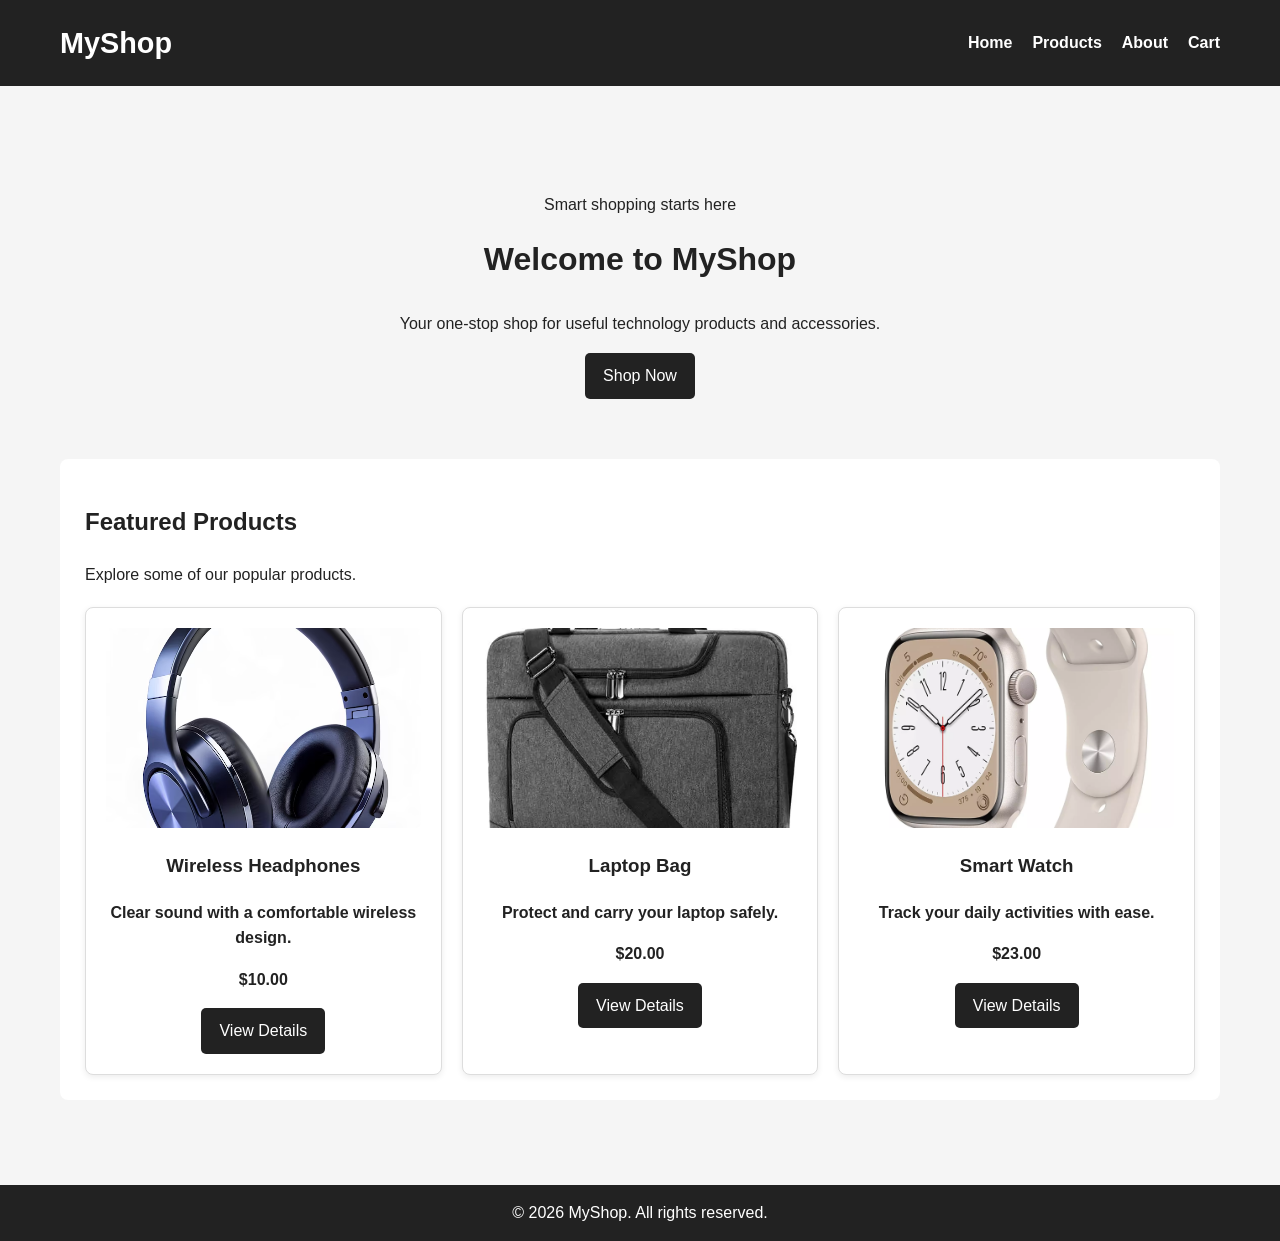
<file: index.html>
<!DOCTYPE html>
<html lang="en">

<head>
    <meta charset="UTF-8">
    <meta name="viewport" content="width=device-width, initial-scale=1.0">

    <meta name="description"
        content="MyShop is an e-commerce product catalog for browsing and shopping useful products.">

    <title>MyShop - Product Catalog</title>

    <link rel="stylesheet" href="css/style.css">
</head>

<body>

    <header class="site-header">

        <nav class="navbar container" aria-label="Main navigation">

            <a href="index.html" class="logo">
                MyShop
            </a>

            <div class="nav-links">
                <a href="index.html">Home</a>
                <a href="product.html">Products</a>
                <a href="about.html">About</a>
                <a href="cart.html">Cart</a>
            </div>

        </nav>

    </header>

    <main class="container">

        <section id="hero" class="hero">

            <div>
                <p class="eyebrow">Smart shopping starts here</p>

                <h1>Welcome to MyShop</h1>

                <p>
                    Your one-stop shop for useful technology products
                    and accessories.
                </p>

                <a href="product.html" class="btn">
                    Shop Now
                </a>
            </div>

        </section>

        <section id="featured-products" class="section">

            <h2>Featured Products</h2>

            <p>
                Explore some of our popular products.
            </p>

            <div class="product-grid">

                <article class="product-card">

                    <img
                        src="img/headphone.jpg"
                        alt="Wireless Headphones"
                         width="400"
                         height="300"
                         loading="lazy"
                    >

                    <h3>Wireless Headphones</h3>

                    <p>
                        Clear sound with a comfortable wireless design.
                    </p>

                    <p class="price">
                        $10.00
                    </p>

                    <a
                        href="product-details.html?id=1"
                        class="btn"
                        aria-label="View details of Wireless Headphones"
                    >
                        View Details
                    </a>

                </article>

                <article class="product-card">

                    <img
                        src="img/laptopbag.jpg"
                        alt="Laptop Bag"
                         width="400"
                         height="300"
                         loading="lazy"
                    >

                    <h3>Laptop Bag</h3>

                    <p>
                        Protect and carry your laptop safely.
                    </p>

                    <p class="price">
                        $20.00
                    </p>

                    <a
                        href="product-details.html?id=2"
                        class="btn"
                        aria-label="View details of Laptop Bag"
                    >
                        View Details
                    </a>

                </article>

                <article class="product-card">

                    <img
                        src="img/watch.jpg"
                        alt="Smart Watch"
                         width="400"
                         height="300"
                         loading="lazy"
                    >

                    <h3>Smart Watch</h3>

                    <p>
                        Track your daily activities with ease.
                    </p>

                    <p class="price">
                        $23.00
                    </p>

                    <a
                        href="product-details.html?id=3"
                        class="btn"
                        aria-label="View details of Smart Watch"
                    >
                        View Details
                    </a>

                </article>

            </div>

        </section>

    </main>

    <footer class="site-footer">

        <p>
            &copy; 2026 MyShop. All rights reserved.
        </p>

    </footer>

</body>
</html>
</file>
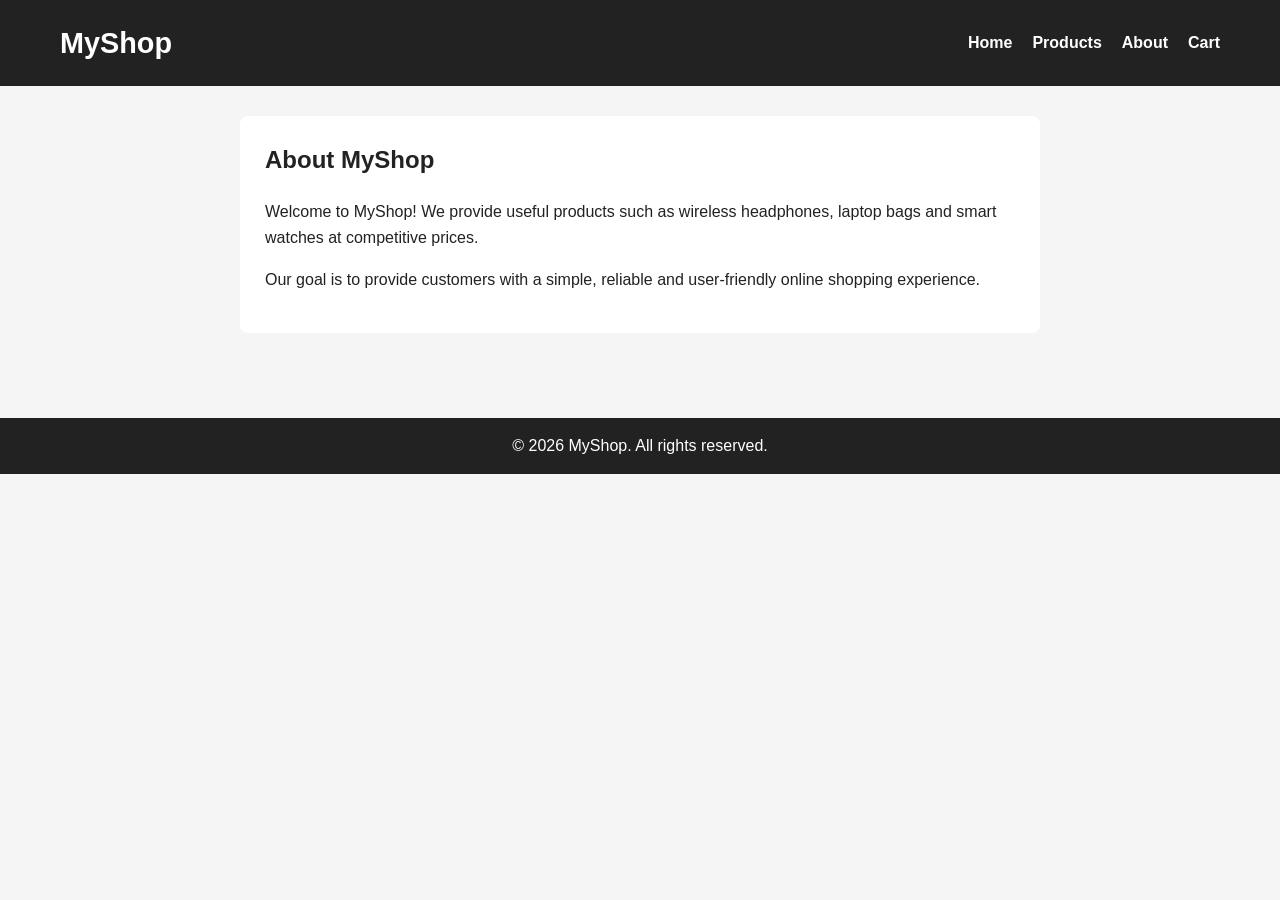
<file: about.html>
<!DOCTYPE html>
<html lang="en">
<head>
    <meta charset="UTF-8">
    <meta name="viewport" content="width=device-width, initial-scale=1.0">

    <meta
        name="description"
        content="Learn more about MyShop and our goal of providing a simple online shopping experience."
    >

    <title>MyShop - About</title>

    <link rel="stylesheet" href="css/style.css">
</head>

<body>

    <header class="site-header">
        <nav class="navbar container" aria-label="Main navigation">

            <a href="index.html" class="logo">
                MyShop
            </a>

            <div class="nav-links">
                <a href="index.html">Home</a>
                <a href="product.html">Products</a>
                <a href="about.html">About</a>
                <a href="cart.html">Cart</a>
            </div>

        </nav>
    </header>

    <main class="container">

        <section
            id="about"
            class="about-section section"
            aria-labelledby="about-title"
        >

            <h1 id="about-title">
                About MyShop
            </h1>

            <p>
                Welcome to MyShop! We provide useful products
                such as wireless headphones, laptop bags and
                smart watches at competitive prices.
            </p>

            <p>
                Our goal is to provide customers with a simple,
                reliable and user-friendly online shopping experience.
            </p>

        </section>

    </main>

    <footer class="site-footer">
        <div class="container">
            <p>&copy; 2026 MyShop. All rights reserved.</p>
        </div>
    </footer>

    <script src="js/script.js"></script>

</body>
</html>
</file>
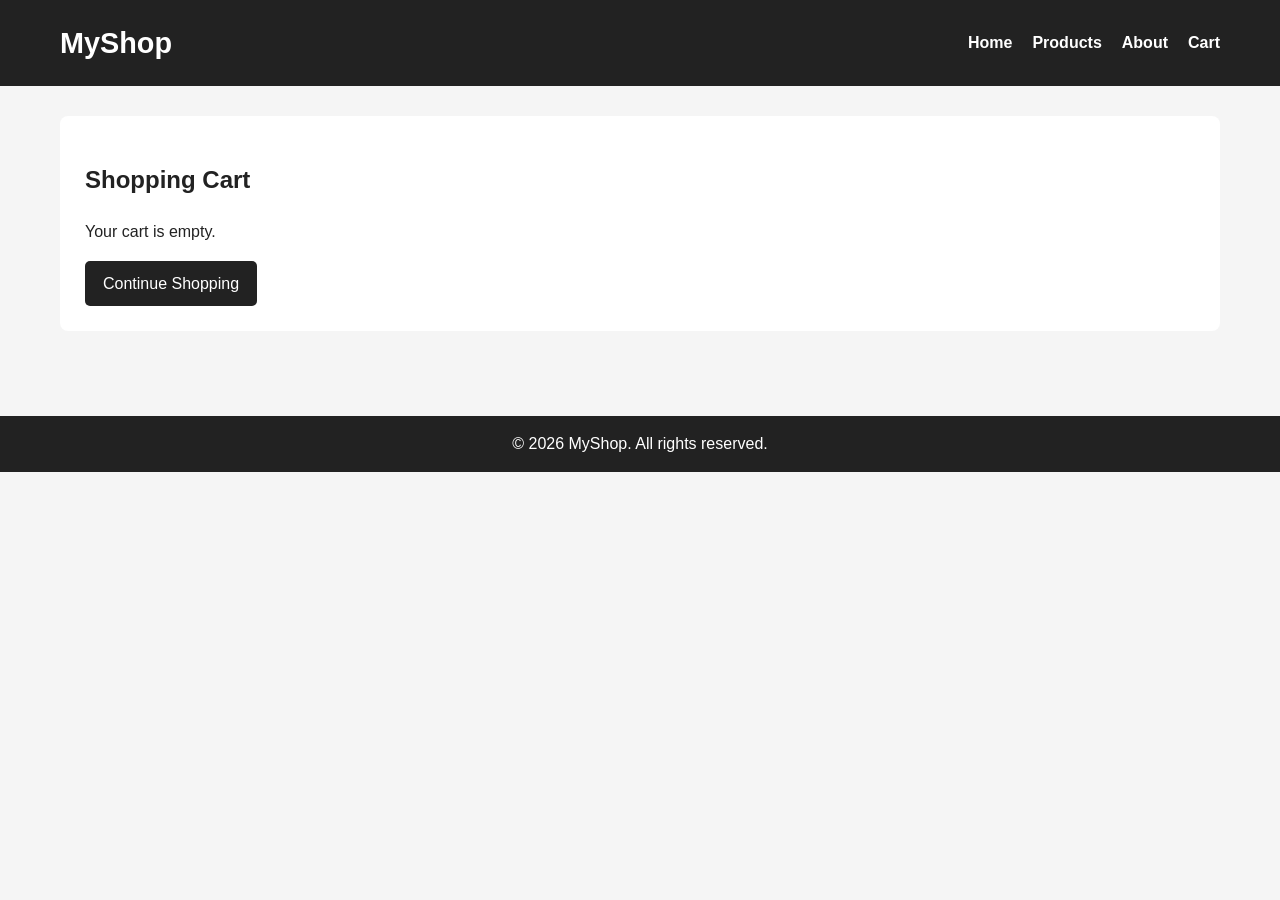
<file: cart.html>
<!DOCTYPE html>
<html lang="en">
<head>
    <meta charset="UTF-8">
    <meta name="viewport" content="width=device-width, initial-scale=1.0">

    <meta
        name="description"
        content="View and manage products added to your shopping cart."
    >

    <title>MyShop - Cart</title>

    <link rel="stylesheet" href="css/style.css">
</head>

<body>

    <header class="site-header">
        <nav class="navbar container" aria-label="Main navigation">

            <a href="index.html" class="logo">
                MyShop
            </a>

            <div class="nav-links">
                <a href="index.html">Home</a>
                <a href="product.html">Products</a>
                <a href="about.html">About</a>
                <a href="cart.html">Cart</a>
            </div>

        </nav>
    </header>

    <main class="container">

        <section
            id="shopping-cart"
            class="cart-section section"
            aria-labelledby="cart-title"
        >

            <h1 id="cart-title">
                Shopping Cart
            </h1>

            <p>
                Your cart is empty.
            </p>

        </section>

    </main>

    <footer class="site-footer">
        <div class="container">
            <p>&copy; 2026 MyShop. All rights reserved.</p>
        </div>
    </footer>

    <script src="js/script.js"></script>

</body>
</html>
</file>
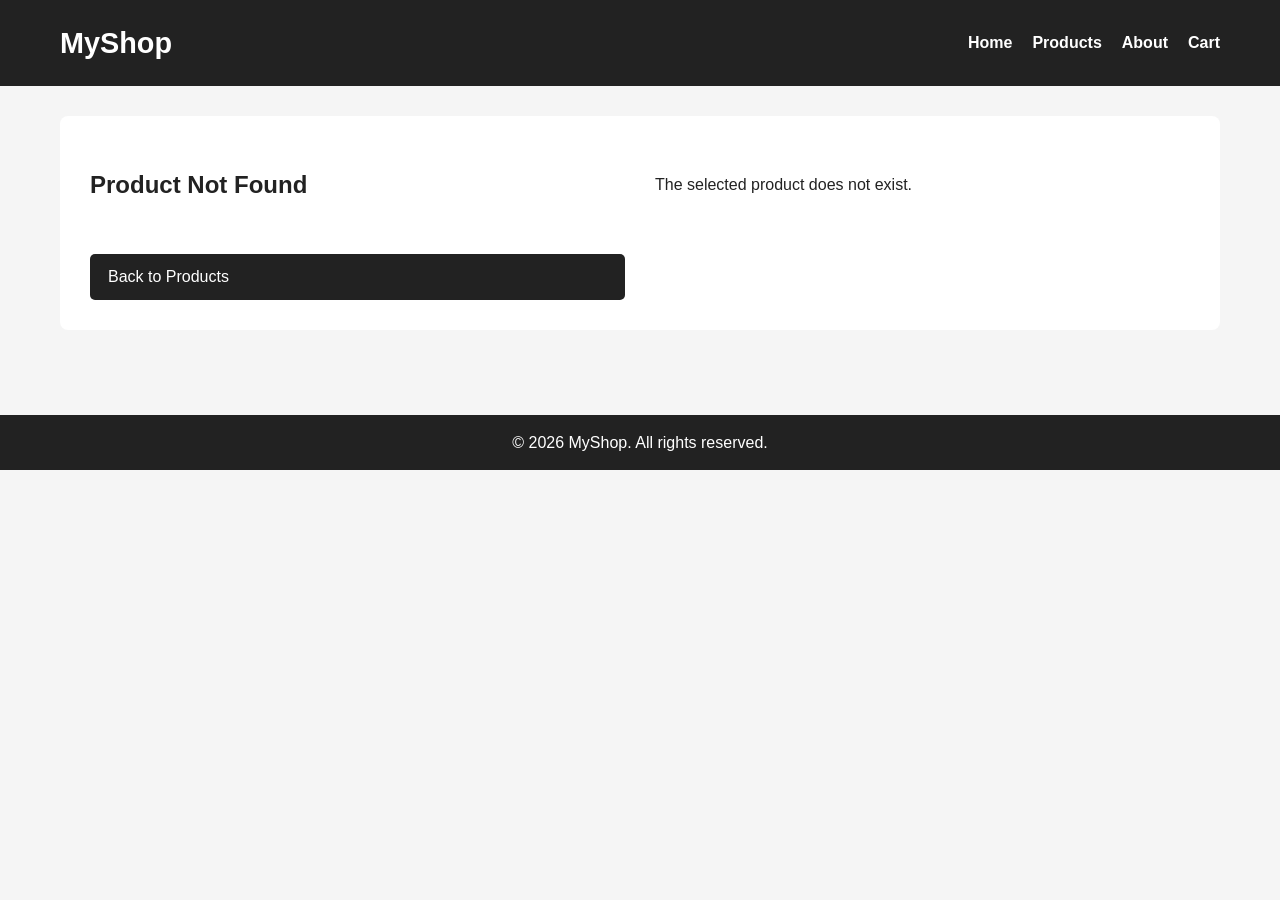
<file: product-details.html>
<!DOCTYPE html>
<html lang="en">
<head>
    <meta charset="UTF-8">
    <meta name="viewport" content="width=device-width, initial-scale=1.0">

    <meta
        name="description"
        content="View product details and add products to your shopping cart."
    >

    <title>MyShop - Product Details</title>

    <link rel="stylesheet" href="css/style.css">
</head>

<body>

    <header class="site-header">
        <nav class="navbar container" aria-label="Main navigation">

            <a href="index.html" class="logo">
                MyShop
            </a>

            <div class="nav-links">
                <a href="index.html">Home</a>
                <a href="product.html">Products</a>
                <a href="about.html">About</a>
                <a href="cart.html">Cart</a>
            </div>

        </nav>
    </header>

    <main class="container">

        <section
            id="product-details"
            class="product-detail section"
            aria-labelledby="detail-name"
        >

            <img
                id="detail-image"
                src="img/headphone.jpg"
                alt="Product Image"
                class="detail-image"
            >

            <div class="product-detail-content">

                <h1 id="detail-name">
                    Wireless Headphones
                </h1>

                <p id="detail-price">
                    Price: $10.00
                </p>

                <p id="detail-description">
                    Enjoy clear sound with comfortable wireless headphones.
                </p>

                <button
                    type="button"
                    class="btn"
                    id="add-to-cart"
                >
                    Add to Cart
                </button>

            </div>

        </section>

    </main>

    <footer class="site-footer">
        <div class="container">
            <p>&copy; 2026 MyShop. All rights reserved.</p>
        </div>
    </footer>

    <script src="js/script.js"></script>

</body>
</html>
</file>
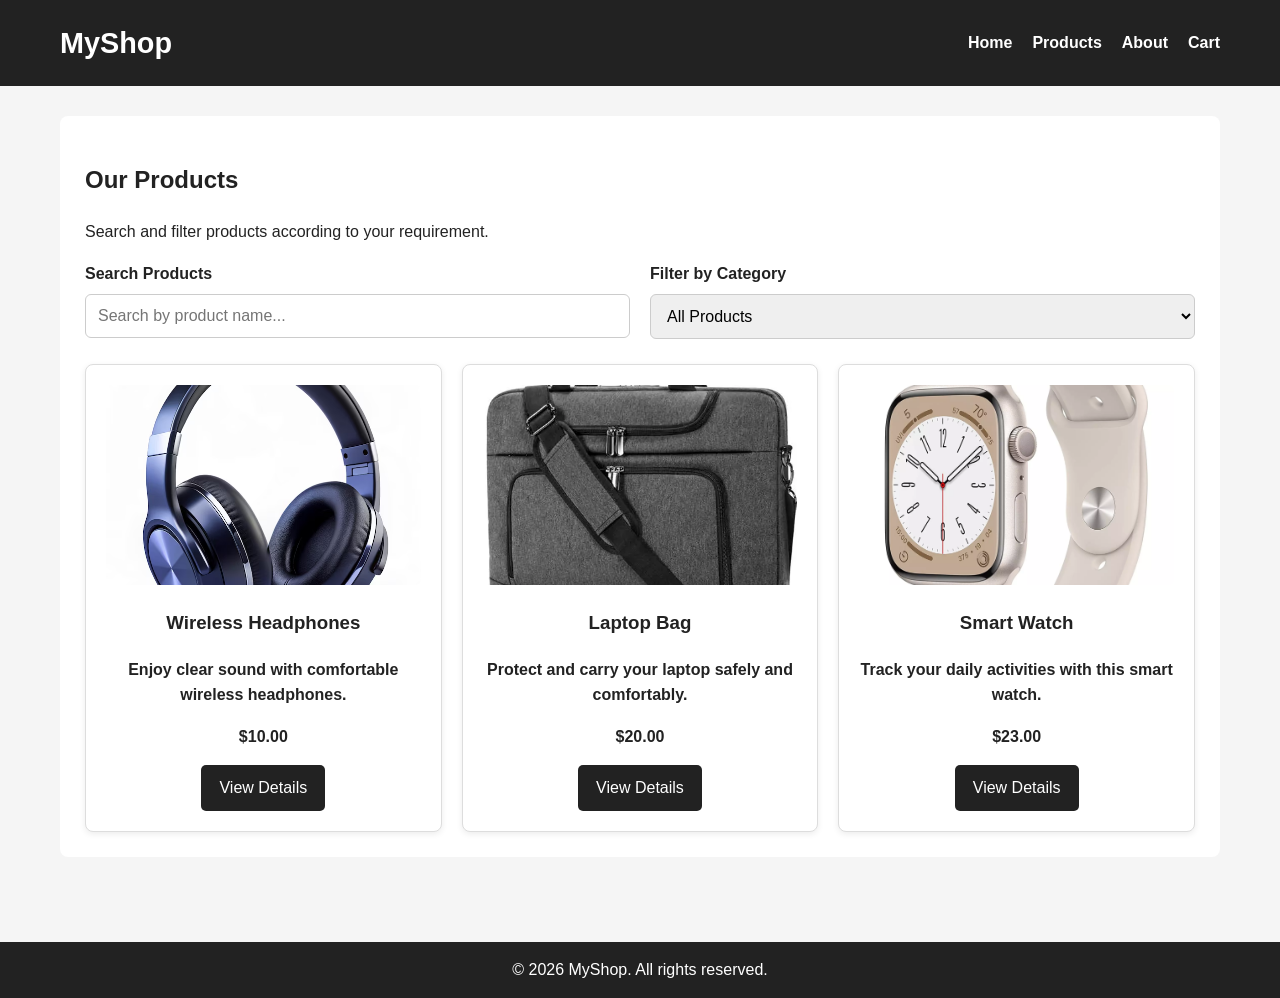
<file: product.html>
<!DOCTYPE html>
<html lang="en">

<head>
    <meta charset="UTF-8">
    <meta name="viewport" content="width=device-width, initial-scale=1.0">

    <meta name="description"
        content="Browse, search and filter products available at MyShop.">

    <title>MyShop - Products</title>

    <link rel="stylesheet" href="css/style.css">
</head>

<body>

    <header class="site-header">

        <nav class="navbar container" aria-label="Main navigation">

            <a href="index.html" class="logo">
                MyShop
            </a>

            <div class="nav-links">
                <a href="index.html">Home</a>
                <a href="product.html">Products</a>
                <a href="about.html">About</a>
                <a href="cart.html">Cart</a>
            </div>

        </nav>

    </header>

    <main class="container">

        <section id="product-list" class="section">

            <h1>Our Products</h1>

            <p>
                Search and filter products according to your requirement.
            </p>

            <div class="controls">

                <div class="search-box">

                    <label for="search-input">
                        Search Products
                    </label>

                    <input
                        type="search"
                        id="search-input"
                        placeholder="Search by product name..."
                    >

                </div>

                <div class="filter-box">

                    <label for="category-filter">
                        Filter by Category
                    </label>

                    <select id="category-filter">

                        <option value="all">
                            All Products
                        </option>

                        <option value="audio">
                            Audio
                        </option>

                        <option value="accessories">
                            Accessories
                        </option>

                        <option value="wearables">
                            Wearables
                        </option>

                    </select>

                </div>

            </div>

            <div class="product-grid">

                <article
                    class="product-card"
                    data-category="audio"
                >

                    <img
                        src="img/headphone.jpg"
                        alt="Wireless Headphones"
                    >

                    <h3>Wireless Headphones</h3>

                    <p>
                        Enjoy clear sound with comfortable wireless headphones.
                    </p>

                    <p class="price">
                        $10.00
                    </p>

                    <a
                        href="product-details.html?id=1"
                        class="btn"
                        aria-label="View details of Wireless Headphones"
                    >
                        View Details
                    </a>

                </article>


                <article
                    class="product-card"
                    data-category="accessories"
                >

                    <img
                        src="img/laptopbag.jpg"
                        alt="Laptop Bag"
                    >

                    <h3>Laptop Bag</h3>

                    <p>
                        Protect and carry your laptop safely and comfortably.
                    </p>

                    <p class="price">
                        $20.00
                    </p>

                    <a
                        href="product-details.html?id=2"
                        class="btn"
                        aria-label="View details of Laptop Bag"
                    >
                        View Details
                    </a>

                </article>


                <article
                    class="product-card"
                    data-category="wearables"
                >

                    <img
                        src="img/watch.jpg"
                        alt="Smart Watch"
                    >

                    <h3>Smart Watch</h3>

                    <p>
                        Track your daily activities with this smart watch.
                    </p>

                    <p class="price">
                        $23.00
                    </p>

                    <a
                        href="product-details.html?id=3"
                        class="btn"
                        aria-label="View details of Smart Watch"
                    >
                        View Details
                    </a>

                </article>

            </div>

            <p id="no-products" class="no-products" hidden>
                No products found.
            </p>

        </section>

    </main>

    <footer class="site-footer">

        <p>
            &copy; 2026 MyShop. All rights reserved.
        </p>

    </footer>

    <script src="js/script.js"></script>

</body>
</html>
</file>
<file: css/style.css>
/* ===============================
   Global Styles
================================ */

* {
    box-sizing: border-box;
}

body {
    margin: 0;
    font-family: Arial, sans-serif;
    background-color: #f5f5f5;
    color: #222;
    line-height: 1.6;
}

.container {
    width: 100%;
    max-width: 1200px;
    margin: 0 auto;
    padding-left: 20px;
    padding-right: 20px;
}

/* ===============================
   Header and Navigation
================================ */

.site-header {
    background-color: #222;
    color: white;
    padding: 20px 0;
}

.navbar {
    display: flex;
    align-items: center;
    justify-content: space-between;
    gap: 20px;
}

.logo {
    color: white;
    text-decoration: none;
    font-size: 1.8rem;
    font-weight: bold;
}

.nav-links {
    display: flex;
    align-items: center;
    gap: 20px;
}

.nav-links a {
    color: white;
    text-decoration: none;
    font-weight: bold;
}

.nav-links a:hover {
    color: #ffd166;
}

/* ===============================
   Main Content
================================ */

main {
    padding-top: 30px;
    padding-bottom: 30px;
}

.section {
    background-color: white;
    padding: 25px;
    margin-bottom: 25px;
    border-radius: 8px;
}

/* ===============================
   Hero Section
================================ */

.hero {
    text-align: center;
    padding: 60px 20px;
}

.hero h1,
.hero h2 {
    margin-top: 0;
    font-size: 2rem;
}

/* ===============================
   Product Section
================================ */

.product-section {
    background-color: white;
    padding: 25px;
    margin-bottom: 25px;
    border-radius: 8px;
}

.product-grid {
    display: grid;
    grid-template-columns: repeat(3, 1fr);
    gap: 20px;
    margin-top: 20px;
}

.product-card {
    background-color: #ffffff;
    border: 1px solid #ddd;
    border-radius: 8px;
    padding: 20px;
    text-align: center;
    box-shadow: 0 2px 6px rgba(0, 0, 0, 0.08);
}

.product-card h3 {
    margin-top: 0;
}

.product-card p {
    font-weight: bold;
}

.product-card img {
    width: 100%;
    height: 200px;
    object-fit: cover;
    border-radius: 6px;
    margin-bottom: 15px;
}

/* ===============================
   Buttons
================================ */

.btn {
    display: inline-block;
    background-color: #222;
    color: white;
    padding: 10px 18px;
    border-radius: 5px;
    text-decoration: none;
    border: none;
    cursor: pointer;
    font-size: 1rem;
}

.btn:hover {
    background-color: #444;
}

/* ===============================
   Product Details
================================ */

.product-detail {
    display: grid;
    grid-template-columns: 1fr 1fr;
    align-items: center;
    gap: 30px;
    background-color: white;
    padding: 30px;
    border-radius: 8px;
    margin-bottom: 25px;
}

.detail-image {
    display: block;
    width: 100%;
    max-width: 400px;
    height: 300px;
    object-fit: cover;
    border-radius: 8px;
    margin: 0 auto;
}

.product-detail-content h1 {
    margin-top: 0;
}

.product-detail-content p {
    margin-bottom: 15px;
}

.product-detail button {
    margin-top: 10px;
}

/* ===============================
   Cart Section
================================ */

.cart-section {
    background-color: white;
    padding: 25px;
    border-radius: 8px;
    margin-bottom: 25px;
}

.cart-items {
    display: flex;
    flex-direction: column;
    gap: 20px;
}

.cart-item {
    display: flex;
    align-items: center;
    gap: 20px;
    padding: 20px;
    border: 1px solid #ddd;
    border-radius: 8px;
}

.cart-item img {
    width: 150px;
    height: 120px;
    object-fit: cover;
    border-radius: 6px;
}

.cart-item-details {
    flex: 1;
}

.cart-item-details h3 {
    margin-top: 0;
}

.quantity-controls {
    display: flex;
    align-items: center;
    gap: 12px;
    margin: 10px 0;
}

.quantity-btn {
    width: 35px;
    height: 35px;
    border: none;
    border-radius: 5px;
    background-color: #222;
    color: white;
    font-size: 1.2rem;
    cursor: pointer;
}

.quantity-btn:hover {
    background-color: #444;
}

.cart-summary {
    margin-top: 25px;
    padding-top: 20px;
    border-top: 1px solid #ddd;
}

.clear-cart-btn {
    margin-left: 10px;
}

/* ===============================
   About Section
================================ */

.about-section {
    max-width: 800px;
    margin: 0 auto 25px;
    background-color: white;
    padding: 25px;
    border-radius: 8px;
}

.about-section h1,
.about-section h2 {
    margin-top: 0;
}

/* ===============================
   Search and Filter
================================ */

.controls {
    display: flex;
    flex-wrap: wrap;
    gap: 20px;
    margin-bottom: 25px;
}

.search-box,
.filter-box {
    flex: 1;
    min-width: 250px;
}

.search-box label,
.filter-box label {
    display: block;
    margin-bottom: 8px;
    font-weight: bold;
}

.search-box input,
.filter-box select {
    width: 100%;
    padding: 12px;
    border: 1px solid #ccc;
    border-radius: 6px;
    font-size: 16px;
}

.search-box input:focus,
.filter-box select:focus {
    outline: 2px solid #333;
    border-color: #333;
}

.no-products {
    text-align: center;
    font-weight: bold;
    padding: 20px;
}

/* ===============================
   Footer
================================ */

.site-footer {
    background-color: #222;
    color: white;
    text-align: center;
    padding: 15px 0;
    margin-top: 30px;
}

.site-footer p {
    margin: 0;
}

/* ===============================
   Responsive Design
================================ */

@media (max-width: 768px) {

    .navbar {
        flex-direction: column;
        text-align: center;
    }

    .nav-links {
        flex-wrap: wrap;
        justify-content: center;
    }

    .product-grid {
        grid-template-columns: repeat(2, 1fr);
    }

    .product-detail {
        grid-template-columns: 1fr;
        text-align: center;
    }

    .detail-image {
        margin: 0 auto;
    }

    .cart-item {
        align-items: flex-start;
    }
}

@media (max-width: 480px) {

    .container {
        padding-left: 15px;
        padding-right: 15px;
    }

    .site-header {
        padding: 15px 0;
    }

    .logo {
        font-size: 1.5rem;
    }

    .nav-links {
        gap: 12px;
    }

    .product-grid {
        grid-template-columns: 1fr;
    }

    .section,
    .product-section,
    .cart-section,
    .about-section {
        padding: 20px;
    }

    .hero {
        padding: 40px 15px;
    }

    .cart-item {
        flex-direction: column;
    }

    .cart-item img {
        width: 100%;
        height: 200px;
    }

    .clear-cart-btn {
        margin-left: 0;
        margin-top: 10px;
    }
}
</file>
